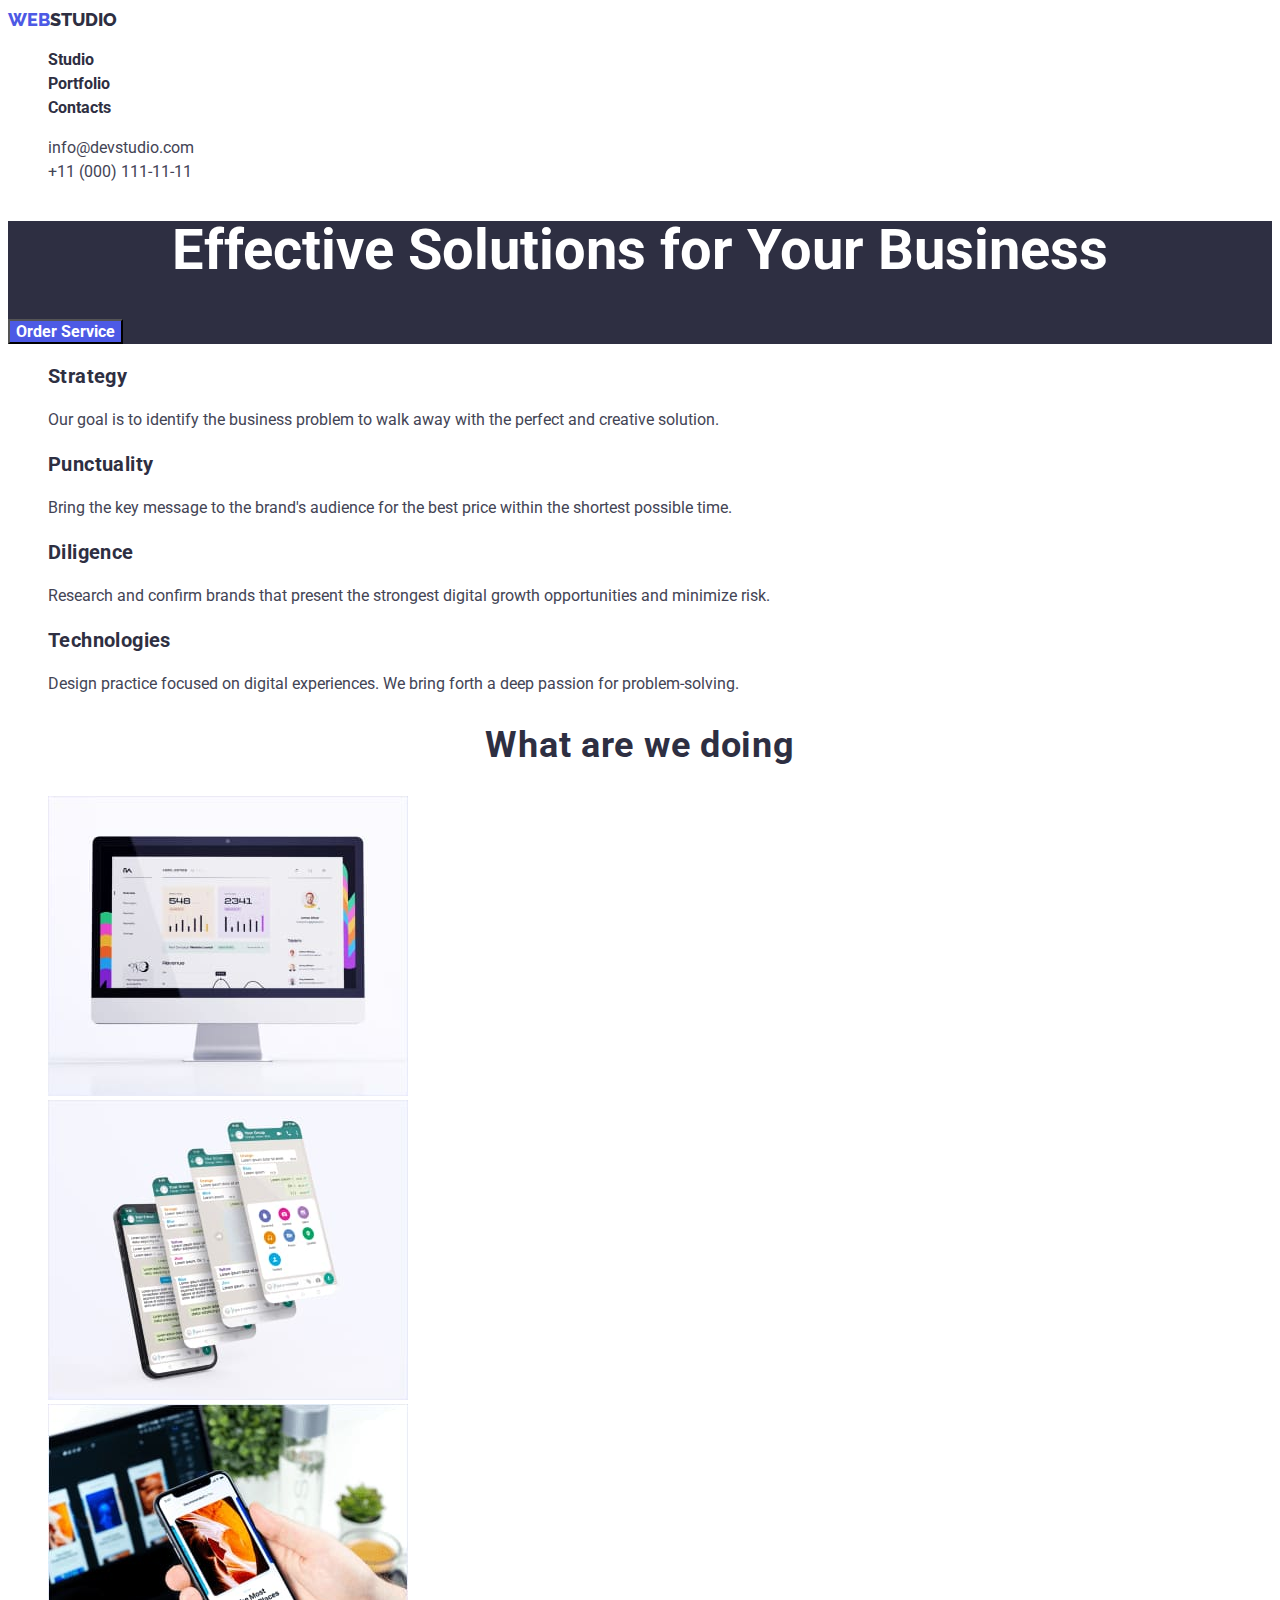
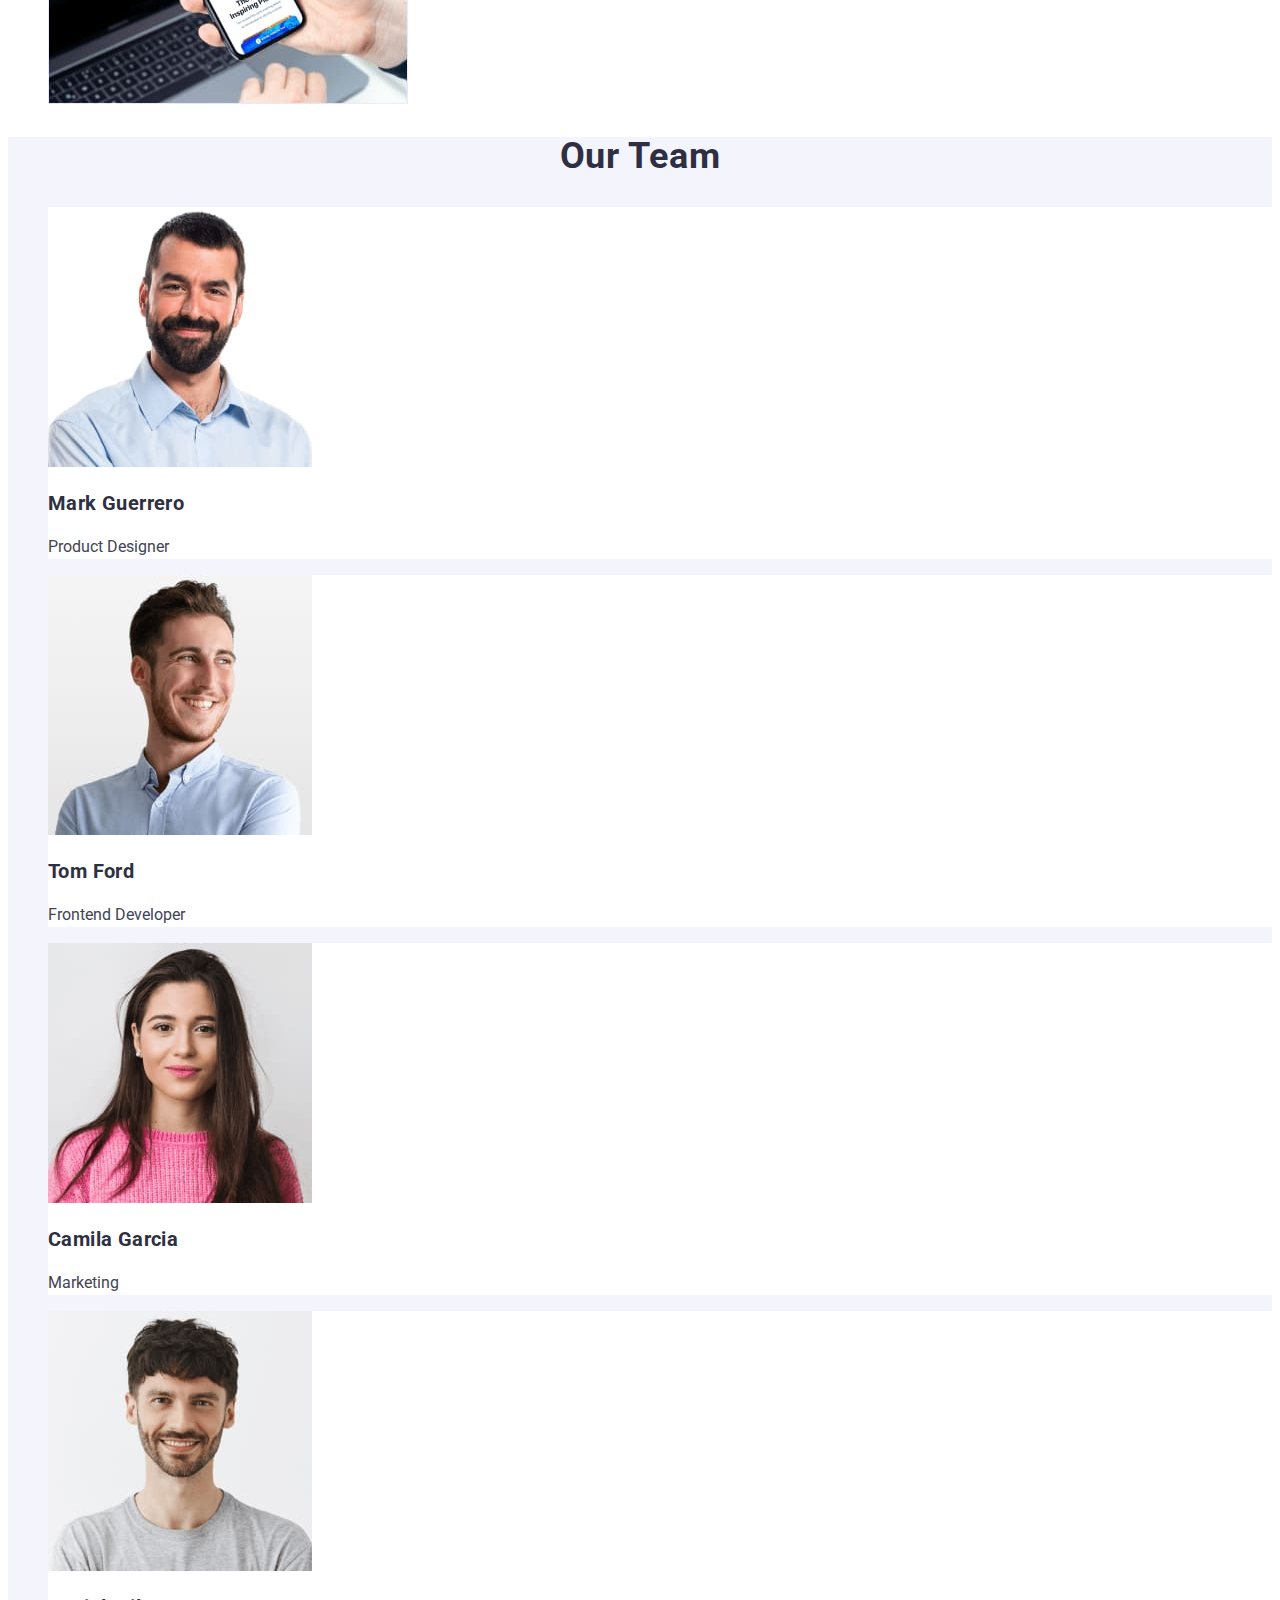
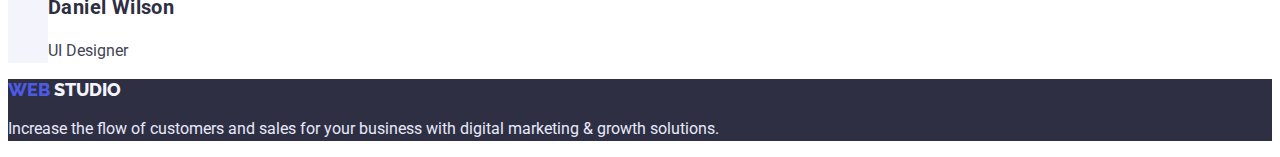
<file: index.html>
<!DOCTYPE html>
<html lang="en">
<head>
    <meta charset="UTF-8">
    <meta http-equiv="X-UA-Compatible" content="IE=edge">
    <meta name="viewport" content="width=device-width, initial-scale=1.0">
    <title>WebStudio</title>
    <link href="https://fonts.googleapis.com/css2?family=Raleway:wght@800&family=Roboto:wght@400;700&display=swap" rel="stylesheet">
    <link rel="stylesheet" href="css/styles.css">
    
</head>
<body>
    <header>
        <nav>
      <a href="./index.html" class="logo"> <span class="logo-blu">Web</span>Studio</a>
      <ul>
        <li><a href="./index.html" class="heder-link">Studio</a></li>
        <li><a href="./portfolio.html" class="heder-link" >Portfolio</a></li>
        <li><a href="./index.html" class="heder-link" >Contacts</a></li>
      </ul>
        </nav>
      <ul class="contacts">
          <li><a href="mailto:info@devstudio.com" class="heder-contacts">info@devstudio.com</a></li>
          <li><a href="tel:+110001111111" class="heder-contacts">+11 (000) 111-11-11</a></li>
      </ul>
    </header>
    <main>
    <!-- Hero-->
    <section class="hero">
      <h1 class="hero-title">Effective Solutions for Your Business</h1>
      <button type="button" class="hero-button">Order Service</button>
    </section>
    <!--Benefits-->
    <section class="benefits">
      <h2 class="visually-hidden">Benefits</h2>
      <ul class="decor">
        <li>
          <h3 class="title" >Strategy</h3>
          <p class="section-text">Our goal is to identify the business
            problem to walk away with the perfect and creative solution. </p>
        </li>
        <li>
          <h3 class="title" >Punctuality</h3>
          <p class="section-text">Bring the key message to the brand's audience for the best price within the shortest possible time.</p>
        </li>
        <li>
          <h3 class="title" >Diligence</h3>
          <p class="section-text">Research and confirm brands that present the strongest digital growth opportunities and minimize risk.</p>
        </li>
        <li>
          <h3 class="title" >Technologies</h3>
          <p class="section-text">Design practice focused on digital experiences. We bring forth a deep passion for problem-solving.</p>
        </li>
      </ul>
    </section>
    <!--What are we doing-->
    <section>
      <h2 class="section-tile">What are we doing</h2>
      <ul class="decor">
        <li>
          <img src="./images/computer.jpg" alt="computer" width="360">
        </li>
        <li>
          <img src="./images/mobile.jpg" alt="mobile" width="360">
        </li>
        <li>
          <img src="./images/connection.jpg" alt="connection" width="360">
        </li>
      </ul>
    </section>
    <!--Our Team-->
    <section class="team" >
      <h2 class="section-tile">Our Team</h2>
      <ul class="decor">
        <li class="team-item">
          <img src="./images/foto_Mark_Guerrero.jpg" alt="foto Mark Guerrero" width="264" height="260">
          <h3 class="title" >Mark Guerrero</h3>
          <p class="section-text">Product Designer</p>
        </li>
        <li class="team-item">
          <img src="./images/foto_Tom_Ford.jpg" alt="foto MTom Ford" width="264" height="260">
          <h3 class="title" >Tom Ford</h3>
          <p class="section-text">Frontend Developer</p>
        </li>
        <li class="team-item">
          <img src="./images/fotoC_amila_Garcia.jpg" alt="foto Camila Garcia" width="264" height="260">
          <h3 class="title" >Camila Garcia</h3>
          <p class="section-text">Marketing</p>
        </li>
        <li class="team-item">
          <img src="./images/foto_Daniel_Wilson.jpg" alt="foto Daniel Wilson" width="264" height="260">
          <h3 class="title" >Daniel Wilson</h3>
          <p class="section-text">UI Designer</p>
        </li>
      </ul>
    </section>
    </main>
    <!--Futer-->
  <footer class="section-footer">
    <a href="./index.html" class="footer-logo"> <span class="footer-logo-blu">Web</span> Studio</a>
        <p class="footer-text">Increase the flow of customers and sales for your business with digital marketing & growth solutions.</p>
  </footer>
  
</body>
</html>
</file>
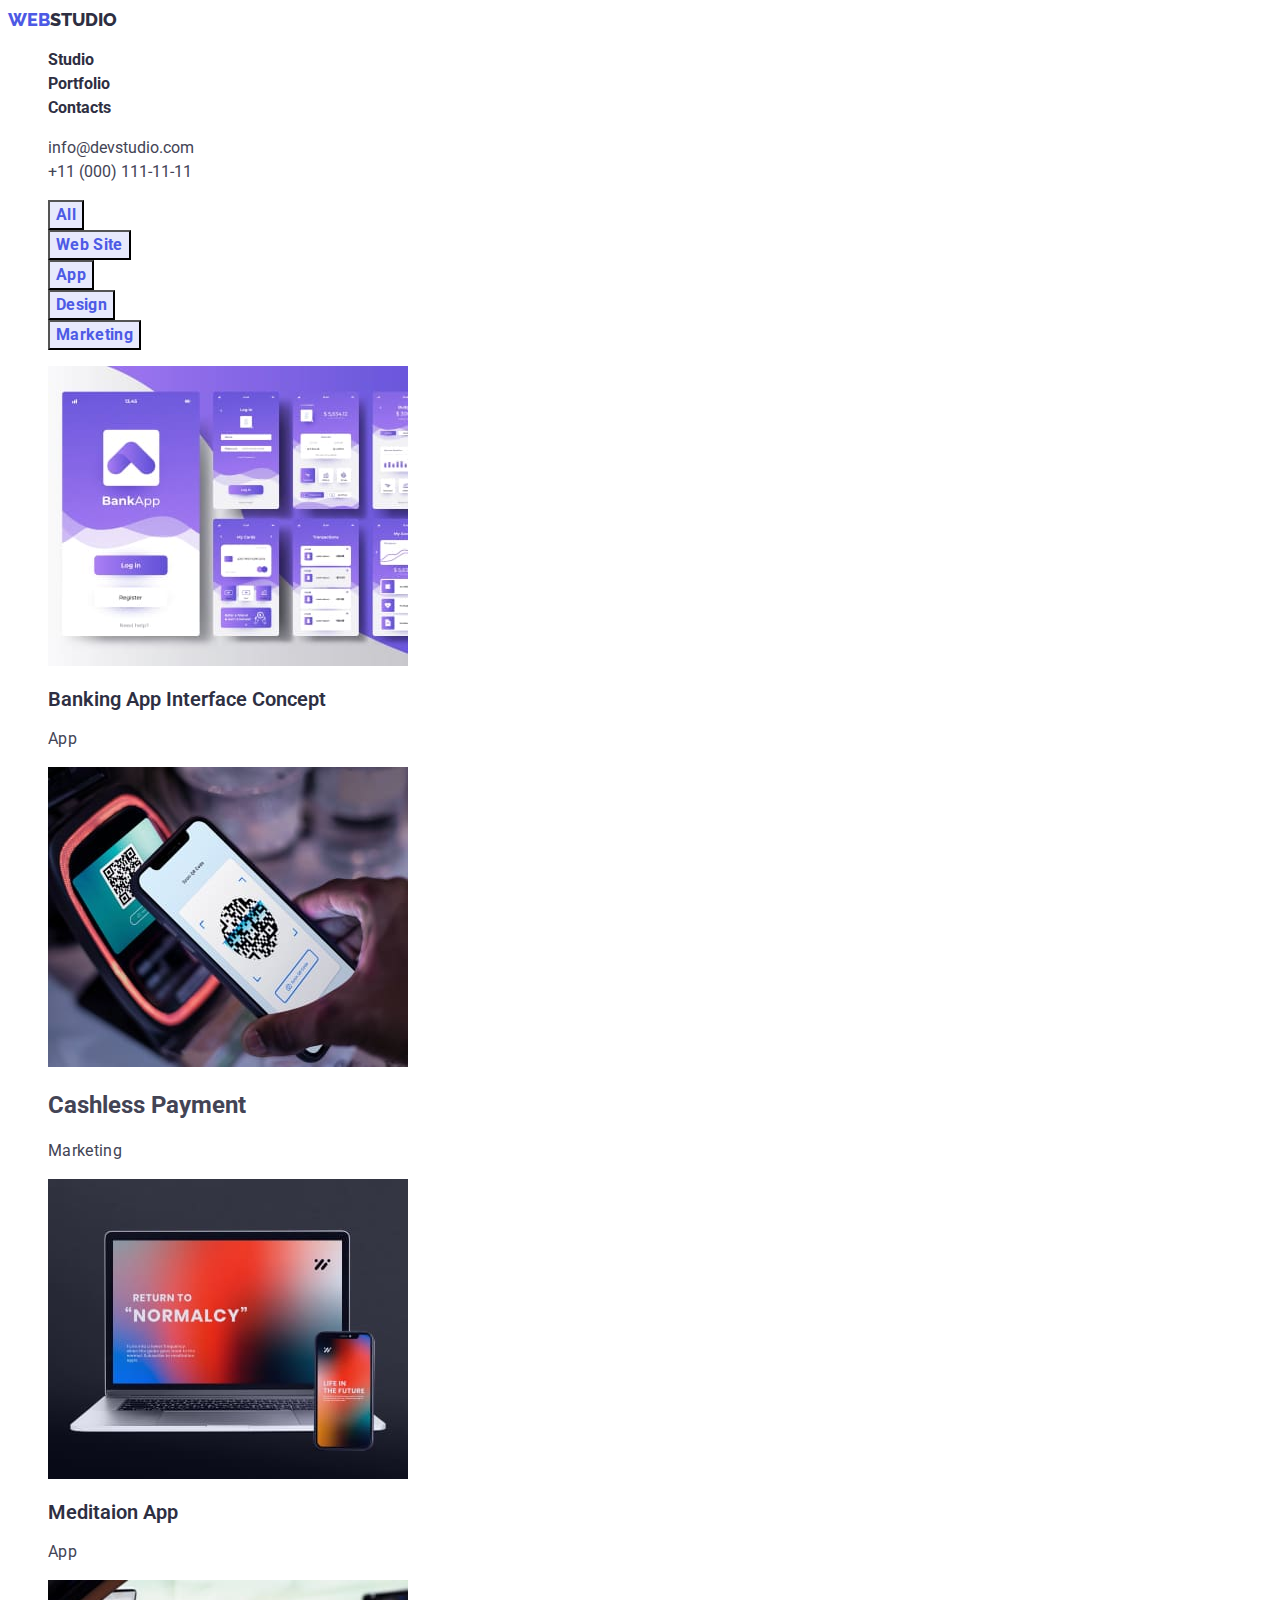
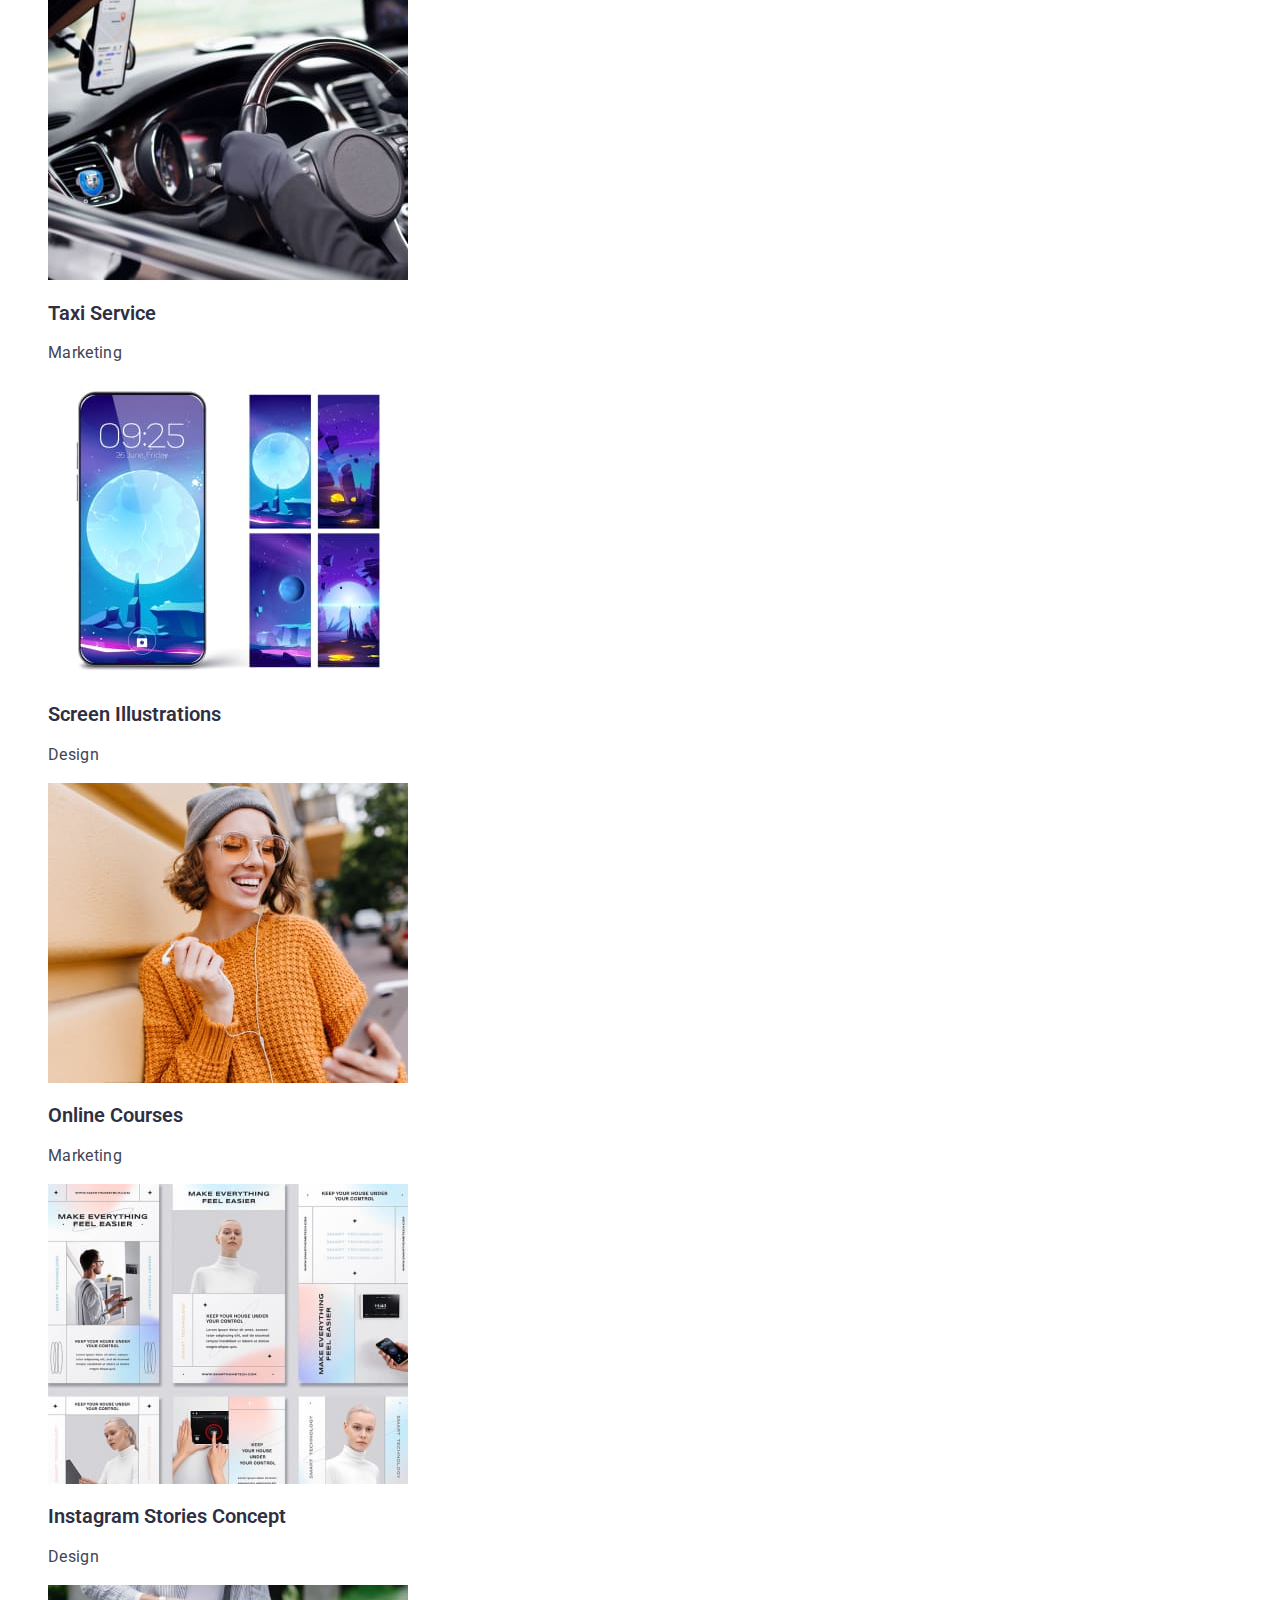
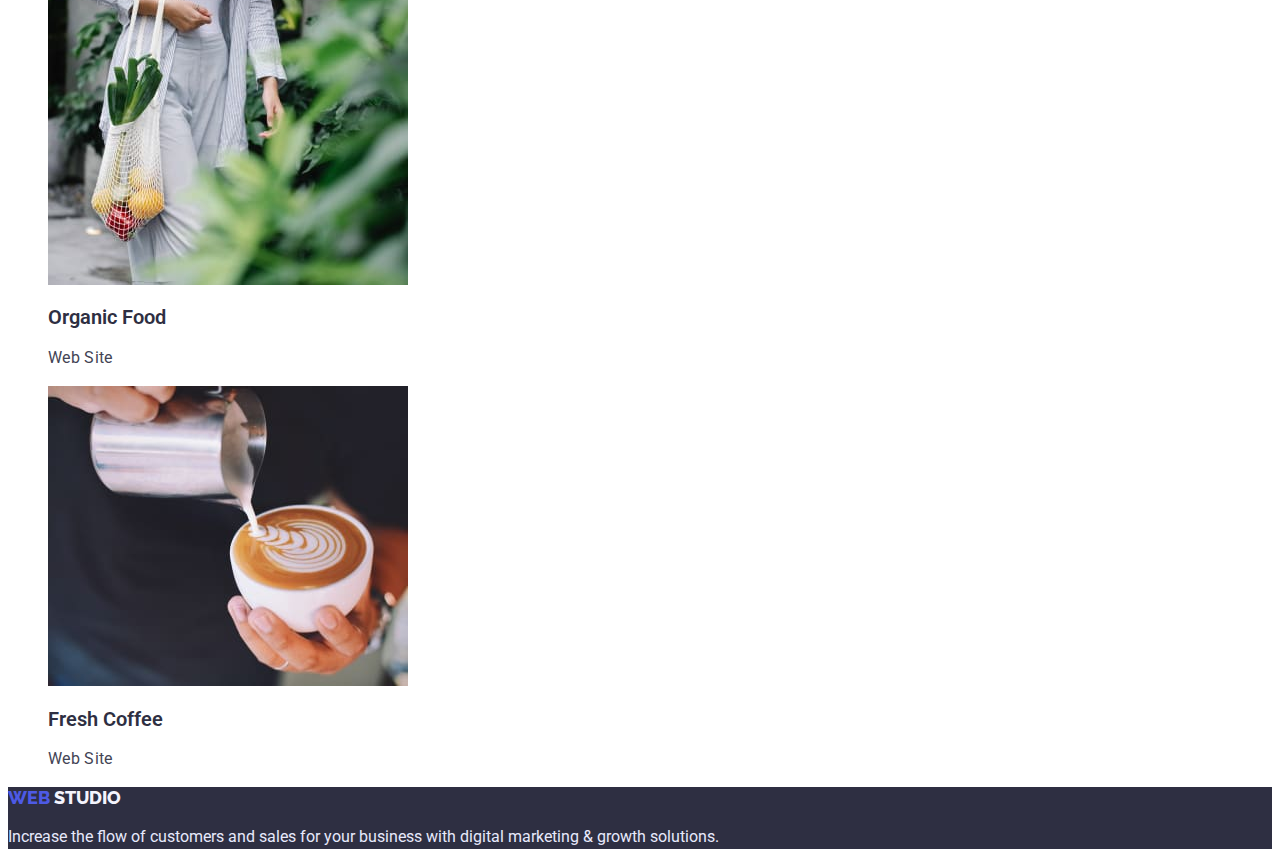
<file: portfolio.html>
<!DOCTYPE html>
<html lang="en">
<head>
    <meta charset="UTF-8">
    <meta http-equiv="X-UA-Compatible" content="IE=edge">
    <meta name="viewport" content="width=device-width, initial-scale=1.0">
    <title>Portfolio</title>
    <link href="https://fonts.googleapis.com/css2?family=Raleway:wght@800&family=Roboto:wght@400;700&display=swap" rel="stylesheet">
    <link rel="stylesheet" href="css/styles.css">
</head>
<body>
    <!--Heder-->
    <header>
        <nav>
    <a href="./index.html" class="logo"> <span class="logo-blu">Web</span>Studio</a>
    <ul>
        <li><a href="./index.html" class="heder-link">Studio</a></li>
        <li><a href="./portfolio.html" class="heder-link" >Portfolio</a></li>
        <li><a href="./index.html" class="heder-link" >Contacts</a></li>
    </ul>
        </nav>
    <ul class="contacts">
        <li><a href="mailto:info@devstudio.com" class="heder-contacts">info@devstudio.com</a></li>
        <li><a href="tel:+110001111111" class="heder-contacts">+11 (000) 111-11-11</a></li>
    </ul>
    </header>
    <!--main-->
<main>
    <section>
        <h1 class="visually-hidden">Portfolio</h1>
        <ul class="decor">
            <li><button type="button" class="filter-portfolio">All</button></li>
            <li><button type="button" class="filter-portfolio">Web Site</button></li>
            <li><button type="button" class="filter-portfolio">App</button></li>
            <li><button type="button" class="filter-portfolio">Design</button></li>
            <li><button type="button" class="filter-portfolio">Marketing</button></li>
        </ul>
        
        <ul class="decor">
            <li>
                <a href="./index.html"> <img src="./images/homework2/Banking.jpg" alt="banking" width="360">  </a>
                <h2 class="portfolio-title">Banking App Interface Concept</h2>
                <p class="portfolio-text">App</p>
            </li>
            <li>
                <a href="./index.html"> <img src="./images/homework2/CashlessPayment.jpg" alt="Cashless" width="360"> </a>
                <h2>Cashless Payment</h2>
                <p class="portfolio-text">Marketing</p>
            </li>
            <li>
                <a href="./index.html"> <img src="./images/homework2/Meditaion.jpg" alt="Meditaion" width="360"> </a>
                <h2 class="portfolio-title">Meditaion App</h2>
                <p class="portfolio-text">App</p>
            </li>
            <li>
                <a href="./index.html"> <img src="./images/homework2/Taxi.jpg" alt="Taxi" width="360"> </a>
                <h2 class="portfolio-title">Taxi Service</h2>
                <p class="portfolio-text">Marketing</p>
            </li>
            <li>
                <a href="./index.html"> <img src="./images/homework2/ScreenIllustrations.jpg" alt="Screen Illustrations" width="360"> </a>
                <h2 class="portfolio-title">Screen Illustrations</h2>
                <p class="portfolio-text">Design</p>
            </li>
            <li>
                <a href="./index.html"> <img src="./images/homework2/OnlineCourses.jpg" alt="Online Courses" width="360"> </a>
                <h2 class="portfolio-title">Online Courses</h2>
                <p class="portfolio-text">Marketing</p>
            </li>
            <li>
                <a href="./index.html"> <img src="./images/homework2/Instagram.jpg" alt="Instagram" width="360"> </a>
                <h2 class="portfolio-title">Instagram Stories Concept</h2>
                <p class="portfolio-text">Design</p>
            </li>
            <li>
                <a href="./index.html"> <img src="./images/homework2/OrganicFood.jpg" alt="Organic Food" width="360"> </a>
                <h2 class="portfolio-title">Organic Food</h2>
                <p class="portfolio-text">Web Site</p>
            </li>
            <li>
                <a href="./index.html"> <img src="./images/homework2/FreshCoffee.jpg" alt="Fresh Coffee" width="360"> </a>
                <h2 class="portfolio-title">Fresh Coffee</h2>
                <p class="portfolio-text">Web Site</p>
            </li>
            </ul>
    </section>
</main>
    <!--Futer-->
    <footer class="section-footer">
        <a href="./index.html" class="footer-logo"> <span class="footer-logo-blu">Web</span> Studio</a>
            <p class="footer-text">Increase the flow of customers and sales for your business with digital marketing & growth solutions.</p>
    </footer>
</body>
</html>
</file>
<file: css/styles.css>
:root {
  --primery-text-color: #434455;
  --title-text-color: #2E2F42;
  --background-color-hero: #2E2F42;
  --accent-color: #4D5AE5;
  --background-color: #ffffff;
  --button-color: #ffffff;
  --footer-logo: #F4F4FD;
  --background-color-cection: #F4F4FD;
  --background-color-footer: #2E2F42;
  --color-hover-nav: #434455;
}

body {
    color:var(--primery-text-color);
    background-color:var(--background-color);
    font-family: Roboto, sans-serif;
    font-size: 16px;
}
/* heder */
.logo-blu {
    color:var(--accent-color);
}
.logo {
    color:var(--title-text-color);
    font-family: Raleway, sans-serif;
    font-size: 18px;
    line-height: 1.33;
    font-weight: 800;
    text-decoration: none;
    text-transform: uppercase;
}

ul {
    list-style: none; 
}
.heder-link {
    color:var(--title-text-color);
    font-weight: 700;
    text-decoration: none;
    line-height: 1.5;
}
.contacts {
    line-height: 1.5;
    list-style: none;
}
.heder-contacts {
    color: var(--primery-text-color);
    text-decoration: none;
}
.heder-link:hover {
    color: var(--color-hover-nav);
}
.heder-link:focus {
    color: var(--accent-color);
}
.heder-contacts:hover {
    color: var(--accent-color);
}
.heder-contacts:focus {
    color: var(--accent-color);
}
/* HERO */
.hero {
background-color: var(--background-color-hero);
}

.visually-hidden {
    position: absolute;
    white-space: nowrap;
    width: 1px;
    height: 1px;
    overflow: hidden;
    border: 0;
    padding: 0;
    clip: rect(0 0 0 0);
    clip-path: inset(50%);
    margin: -1px; 
}
.hero-title {
color: #ffffff;
font-weight: 700;
font-size: 56px;
line-height: 1.07;
text-align: center;
}
.hero-button {
color: var(--button-color);
background-color:var(--accent-color); 
font-family: Roboto, sans-serif;
font-weight: 700;
line-height: 1.19;
cursor: pointer;
font-size: 16px;
}
.hero-button:hover {
    background-color: var(--accent-color);
}
.hero-button:focus {
    background-color: #404BBF;
}
/* SECTION */
.section-tile {
color: var(--title-text-color);
font-weight: 700;
font-size: 36px;
line-height: 1.11;
text-align: center;
letter-spacing: 0.02em;
}
.title {
color: var(--title-text-color);
font-weight: 700;
font-size: 20px;
line-height: 1.2;
letter-spacing: 0.02em;
}
.section-text {
line-height: 1.5;
}
.decor {
list-style: none;
}
.team {
    background-color: var(--background-color-cection);
}
.team-item {
    background-color: var(--background-color)
}
/* FOOTER */
.footer-logo {
color: var(--footer-logo);
font-family: Raleway;
font-weight: 800;
font-size: 18px;
line-height: 1.16;
text-transform: uppercase;
text-decoration: none;
}
.footer-logo-blu {
color: var(--accent-color);
font-family: Raleway;
font-weight: 800;
font-size: 18px;
line-height: 1.17;
}
.footer-text {
line-height: 1.5;
color: #E7E9FC;
}
/*  PAGE2------------portfolio */
.filter-portfolio {
    color: var(--accent-color);
    background-color: #E7E9FC;
    font-family: Roboto, sans-serif;
    font-size: 16px;
    line-height: 1.5;
    align-items: center;
    vertical-align: baseline;
    letter-spacing: 0.02em;
    font-weight: 700;
    cursor: pointer
}
.filter-portfolio:hover {
    background-color: var(--accent-color);
    color: var(--button-color);
}
.filter-portfolio:focus {
    background-color: var(--accent-color);
    color: var(--button-color);
}
.portfolio-title {
    color: var(--title-text-color);
    font-size: 20px;
    line-height: 1.2;
    font-weight: 600;
}
.portfolio-text {
    line-height: 1.5;
    letter-spacing: 0.02em;
}
.section-footer {
    background-color: var(--background-color-footer);
}
</file>
